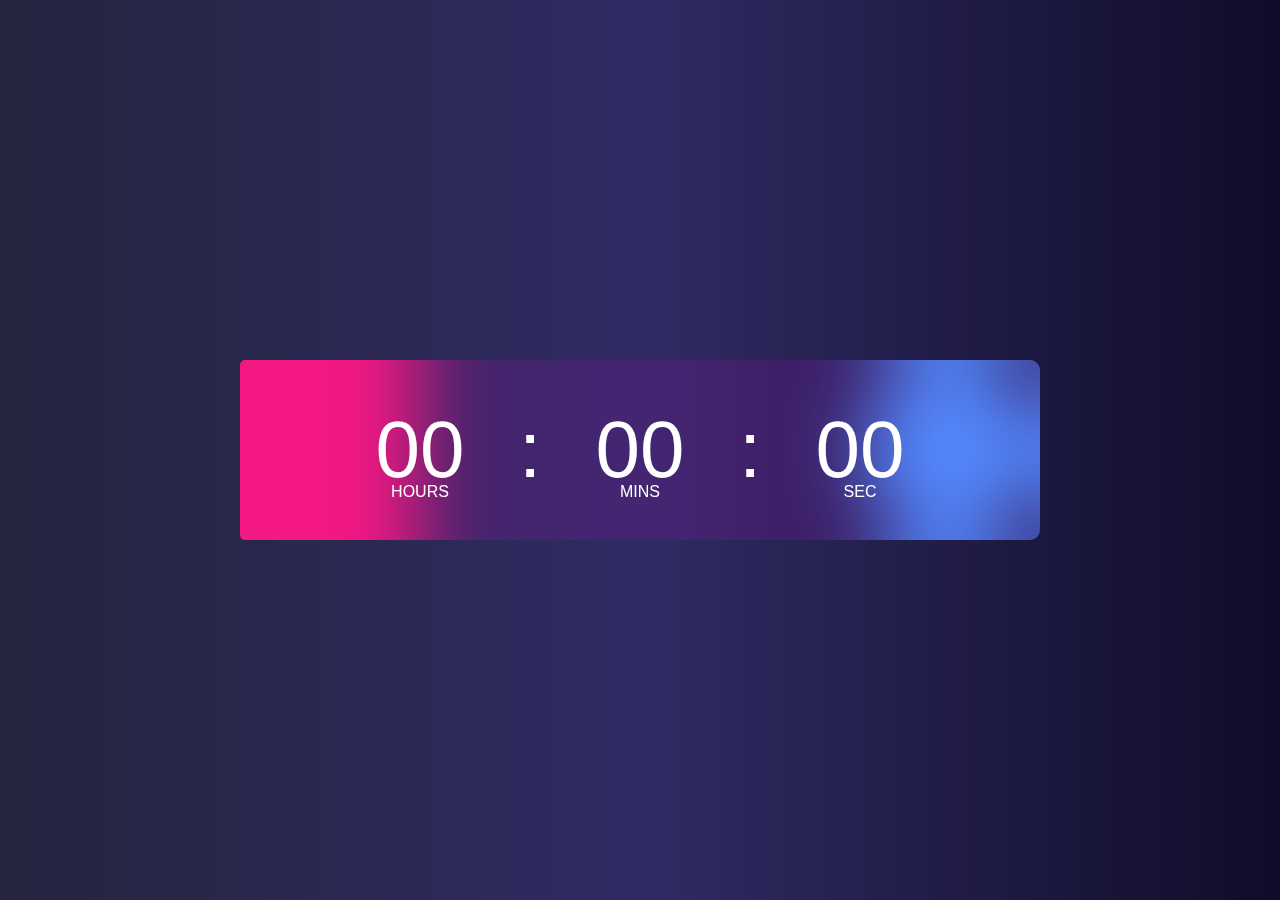
<file: Digital Clock/index.html>
<!DOCTYPE html>
<html lang="en">
  <head>
    <meta charset="UTF-8" />
    <meta name="viewport" content="width=device-width, initial-scale=1.0" />
    <link rel="stylesheet" href="style.css" />
    <title>Digital Clock</title>
  </head>
  <body>
    <div class="hero">
      <div class="container">
        <div class="clock">
          <span id="hour">00</span>
          <span>:</span>
          <span id="min">00</span>
          <span>:</span>
          <span id="sec">00</span>
        </div>
      </div>
    </div>
    <script src="DigitalClock.js"></script>
  </body>
</html>
</file>
<file: Digital Clock/style.css>
* {
    margin: 0;
    padding: 0;
    font-family: "Poppins", sans-serif;
    box-sizing: border-box;
}

.hero {
    width: 100%;
    min-height: 100vh;
    background: #0f0c29;
    background: -webkit-linear-gradient(to right, #24243e, #302b63, #0f0c29);
    background: linear-gradient(to right, #24243e, #302b63, #0f0c29);
    color: #fff;
    position: relative;

}

.container {
    width: 800px;
    height: 180px;
    position: absolute;
    top: 50%;
    left: 50%;
    transform: translate(-50%, -50%);

}

.clock {
    width: 100%;
    height: 100%;
    background: rgba(235, 0, 255, 0.11);
    border-radius: 10px;
    display: flex;
    align-items: center;
    justify-content: center;
    backdrop-filter: blur(40px);
}

.container::before {
    content: "";
    width: 180px;
    height: 180px;
    background: #f41b75;
    border-radius: 5px;
    position: absolute;
    left: 0px;
    top: 0px;
    z-index: -1;
}

.container::after {
    content: "";
    width: 180px;
    height: 180px;
    background: #419aff;
    border-radius: 50%;
    position: absolute;
    right: 0px;
    bottom: 0px;
    z-index: -1;
}

.clock span {
    font-size: 80px;
    width: 110px;
    display: inline-block;
    text-align: center;
    position: relative;
}

.clock span::after {

    font-size: 16px;
    position: absolute;
    bottom: -5px;
    left: 50%;
    transform: translateX(-50%);
}

#hour::after {
    content: "HOURS";
}

#min::after {
    content: "MINS";
}

#sec::after {
    content: "SEC";
}
</file>
